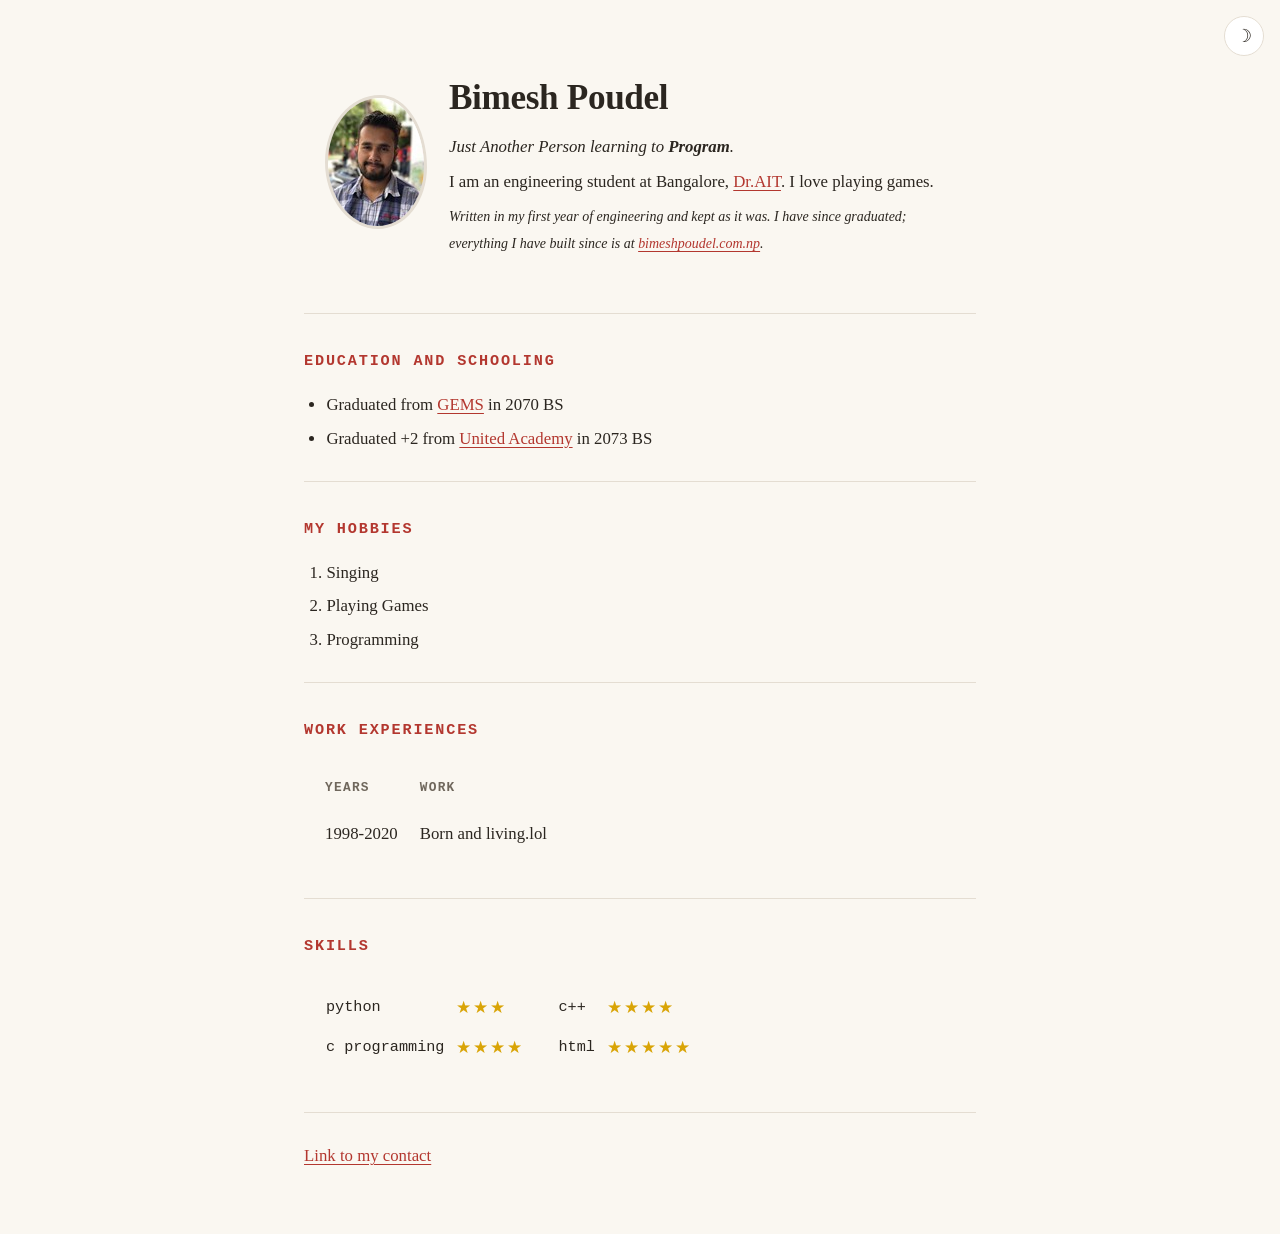
<file: index.html>
<!DOCTYPE html>
<html>
  <head>
    <meta charset="utf-8">
    <meta name="viewport" content="width=device-width, initial-scale=1.0">
    <link rel="icon" type="image/svg+xml" href="favicon.svg" sizes="any">
    <link rel="icon" type="image/png" sizes="32x32" href="favicon-32x32.png">
    <link rel="icon" type="image/png" sizes="16x16" href="favicon-16x16.png">
    <link rel="apple-touch-icon" sizes="180x180" href="apple-touch-icon.png">
    <link rel="stylesheet" href="style.css">
    <title>Bimesh's Personal Site</title>
    <!-- 2026: theme toggle - apply stored choice before first paint to avoid a flash -->
    <script>
      (function () {
        try {
          var stored = localStorage.getItem('theme');
          if (stored === 'light' || stored === 'dark') {
            document.documentElement.dataset.theme = stored;
          }
        } catch (e) {}
      })();
    </script>
  </head>
  <body>
    <!-- 2026: theme toggle -->
    <button id="theme-toggle" type="button" aria-label="Switch to light theme">&#9728;</button>
    <table cellspacing="20">
      <tr>
        <td><img src="Bimesh.resized.jpg" alt="Bimesh's profile picture"></td>
        <td><h1>Bimesh Poudel</h1>
          <p><em>Just Another Person learning to <strong>Program</strong>.</em></p>
          <p>I am an engineering student at Bangalore, <a href="https://www.drait.edu.in/">Dr.AIT</a>. I love playing games.</p>
          <!-- 2026: the line above was true when this page was written and is
               not any more — the degree is finished. It stays as written,
               because rewriting it would defeat the point of keeping the page.
               This note is here so nobody arriving from the portfolio reads it
               as current. -->
          <p><small><em>Written in my first year of engineering and kept as it
            was. I have since graduated; everything I have built since is at
            <a href="https://www.bimeshpoudel.com.np">bimeshpoudel.com.np</a>.</em></small></p></td>
      </tr>
    </table>
    <hr size="3">
    <h3>Education and Schooling</h3>
    <ul>
      <li>Graduated from <a href="https://www.gems.edu.np/">GEMS</a> in 2070 BS</li>
      <li>Graduated +2 from <a href="https://united.edu.np/academy/">United Academy</a> in 2073 BS</li>
    </ul>
    <hr>
    <h3>My Hobbies</h3>
    <ol>
      <li>Singing</li>
      <li>Playing Games</li>
      <li>Programming</li>
    </ol>
    <hr>
    <h3>Work Experiences</h3>
    <table cellspacing="20">
      <thead>
        <tr>
          <th>Years</th>
          <th>Work</th>
        </tr>
      </thead>
      <tbody>
        <tr>
          <td>1998-2020</td>
          <td>Born and living.lol</td>
        </tr>
      </tbody>
    </table>
    <hr>
    <h3>Skills</h3>
    <table cellspacing="10" >
      <tr>
        <td>
          <table cellspacing="10">
            <tr>
              <td>python</td>
              <td>★★★</td>
            <tr>
              <td>c programming</td>
              <td>★★★★</td>
            </tr>
          </table>
        </td>
        <td>
          <table cellspacing="10">
            <tr>
              <td>c++</td>
              <td>★★★★</td>
            </tr>
            <tr>
              <td>html</td>
              <td>★★★★★</td>
            </tr>
          </table>
        </td>
      </tr>
    </table>
    <hr size="3">
    <a href="contact.html">Link to my contact</a>
    <!-- 2026: theme toggle -->
    <script>
      (function () {
        var btn = document.getElementById('theme-toggle');
        var prefersLight = window.matchMedia('(prefers-color-scheme: light)').matches;
        var stored = null;
        try {
          stored = localStorage.getItem('theme');
        } catch (e) {}
        var isLight = stored ? stored === 'light' : prefersLight;

        function paint() {
          btn.innerHTML = isLight ? '&#9789;' : '&#9728;';
          btn.setAttribute('aria-label', isLight ? 'Switch to dark theme' : 'Switch to light theme');
        }
        paint();

        btn.addEventListener('click', function () {
          isLight = !isLight;
          document.documentElement.dataset.theme = isLight ? 'light' : 'dark';
          try {
            localStorage.setItem('theme', isLight ? 'light' : 'dark');
          } catch (e) {}
          paint();
        });
      })();
    </script>
    </body>
</html>
</file>
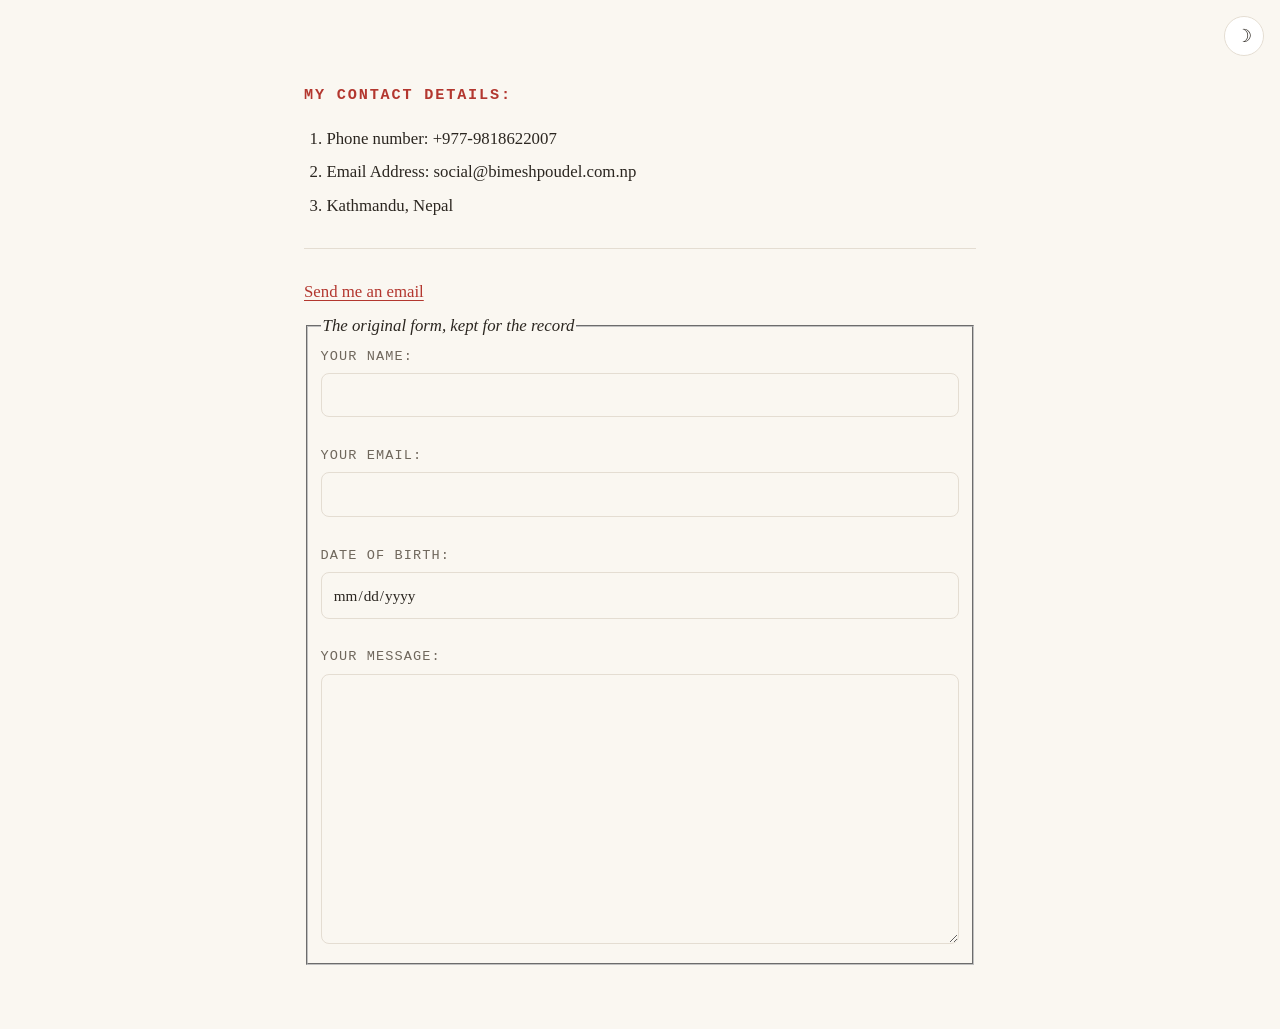
<file: contact.html>
<!DOCTYPE html>
<html lang="en" dir="ltr">
  <head>
    <meta charset="utf-8">
    <meta name="viewport" content="width=device-width, initial-scale=1.0">
    <link rel="icon" type="image/svg+xml" href="favicon.svg" sizes="any">
    <link rel="icon" type="image/png" sizes="32x32" href="favicon-32x32.png">
    <link rel="icon" type="image/png" sizes="16x16" href="favicon-16x16.png">
    <link rel="apple-touch-icon" sizes="180x180" href="apple-touch-icon.png">
    <link rel="stylesheet" href="style.css">
    <title>Bimesh's Contact</title>
    <!-- 2026: theme toggle - apply stored choice before first paint to avoid a flash -->
    <script>
      (function () {
        try {
          var stored = localStorage.getItem('theme');
          if (stored === 'light' || stored === 'dark') {
            document.documentElement.dataset.theme = stored;
          }
        } catch (e) {}
      })();
    </script>
  </head>
  <body>
    <!-- 2026: theme toggle -->
    <button id="theme-toggle" type="button" aria-label="Switch to light theme">&#9728;</button>
    <h4>My contact details:</h4>
    <ol>
      <li>Phone number: +977-9818622007</li>
      <li>Email Address: social@bimeshpoudel.com.np</li>
      <li>Kathmandu, Nepal</li>
    </ol>
    <hr>
    <!-- 2026: this was a <form action="mailto:..." method="post"
         enctype="text/plain">. That was ordinary advice when this page was
         written, and it no longer works: Chrome and Edge silently ignore a
         mailto form submission, and where it does fire it hands the mail
         client a body of raw key=value lines. So the button did nothing for
         most visitors and something embarrassing for the rest.

         A plain mailto link does what the form was trying to do, and does it
         everywhere. The fields are kept, disabled, as a record of what the
         original asked for. -->
    <p><a href="mailto:social@bimeshpoudel.com.np?subject=Hello%20from%20your%20first%20webpage">Send me an email</a></p>

    <fieldset disabled>
      <legend><em>The original form, kept for the record</em></legend>
      <label>Your Name:</label>
      <input type="text" name="yourName" value="">
      <br>
      <br>
      <label>Your Email:</label>
      <input type="email" name="yourEmail" value="">
      <br>
      <br>
      <label>Date of Birth:</label>
      <input type="date" name="yourDOB" value="">
      <br>
      <br>
      <label>Your Message:</label>
      <textarea name="yourMessage" rows="10" cols="30"></textarea>
    </fieldset>
    <!-- 2026: theme toggle -->
    <script>
      (function () {
        var btn = document.getElementById('theme-toggle');
        var prefersLight = window.matchMedia('(prefers-color-scheme: light)').matches;
        var stored = null;
        try {
          stored = localStorage.getItem('theme');
        } catch (e) {}
        var isLight = stored ? stored === 'light' : prefersLight;

        function paint() {
          btn.innerHTML = isLight ? '&#9789;' : '&#9728;';
          btn.setAttribute('aria-label', isLight ? 'Switch to dark theme' : 'Switch to light theme');
        }
        paint();

        btn.addEventListener('click', function () {
          isLight = !isLight;
          document.documentElement.dataset.theme = isLight ? 'light' : 'dark';
          try {
            localStorage.setItem('theme', isLight ? 'light' : 'dark');
          } catch (e) {}
          paint();
        });
      })();
    </script>
    </body>
</html>
</file>
<file: style.css>
/* A little polish for the time capsule - added in 2026, six years into the
   journey. The 2020 HTML underneath is untouched. */

/* Dark by default, matching the rest of bimeshpoudel.com.np; the warm
   paper look survives for visitors who prefer light mode. */
:root {
  --ink: #e5e7eb;
  --soft: #9ca3af;
  --line: #2e303a;
  --paper: #16171d;
  --card: #1f2028;
  --accent: #f87171;
  --star: #facc15;
}

/* Light palette applies automatically when the OS prefers light and the
   visitor hasn't made an explicit choice (data-theme="dark" overrides it). */
@media (prefers-color-scheme: light) {
  :root:not([data-theme="dark"]) {
    --ink: #2b2620;
    --soft: #6f675c;
    --line: #e4ddd2;
    --paper: #faf7f1;
    --card: #ffffff;
    --accent: #b3372f;
    --star: #d9a406;
  }
}

/* 2026: theme toggle - explicit manual choice wins over the OS either way. */
:root[data-theme="light"] {
  --ink: #2b2620;
  --soft: #6f675c;
  --line: #e4ddd2;
  --paper: #faf7f1;
  --card: #ffffff;
  --accent: #b3372f;
  --star: #d9a406;
}

* {
  box-sizing: border-box;
}

html {
  /* Mobile browsers paint their own translucent gray/black overlay on tap
     unless told otherwise, which muddies every button's press state
     regardless of its actual accent color. */
  -webkit-tap-highlight-color: transparent;
}

body {
  margin: 0 auto;
  padding: 3rem 1.5rem 4rem;
  max-width: 720px;
  background: var(--paper);
  color: var(--ink);
  font-family: Georgia, "Times New Roman", serif;
  font-size: 1.05rem;
  line-height: 1.65;
}

h1 {
  font-size: 2.2rem;
  letter-spacing: -0.01em;
  margin: 0 0 0.35rem;
}

h3,
h4 {
  font-family: "Courier New", ui-monospace, monospace;
  text-transform: uppercase;
  letter-spacing: 0.12em;
  font-size: 0.95rem;
  color: var(--accent);
  margin: 2.2rem 0 0.8rem;
}

p {
  margin: 0.4rem 0;
}

a {
  color: var(--accent);
  text-underline-offset: 3px;
}

/* Touch has no real hover: without this guard, tapping leaves the link
   stuck in its :hover state until something else is tapped, because touch
   browsers apply :hover on tap and never fire a mouseleave to clear it. */
@media (hover: hover) and (pointer: fine) {
  a:hover {
    text-decoration-thickness: 2px;
  }
}

hr {
  border: none;
  border-top: 1px solid var(--line);
  margin: 1.8rem 0;
}

img {
  max-width: 170px;
  height: auto;
  border-radius: 54% 46% 48% 52% / 50% 54% 46% 50%;
  border: 3px solid var(--line);
}

table {
  border-collapse: separate;
}

th {
  font-family: "Courier New", ui-monospace, monospace;
  text-transform: uppercase;
  letter-spacing: 0.1em;
  font-size: 0.8rem;
  color: var(--soft);
  text-align: left;
}

/* skills stars - only the nested skill tables, not the page-layout ones */
table table td:nth-child(2) {
  color: var(--star);
  letter-spacing: 2px;
}

table table td:first-child {
  color: var(--ink);
  font-family: "Courier New", ui-monospace, monospace;
  font-size: 0.95rem;
}

ul,
ol {
  padding-left: 1.4rem;
}

li {
  margin: 0.35rem 0;
}

/* contact form */
form {
  background: var(--card);
  border: 1px solid var(--line);
  border-radius: 14px;
  padding: 1.5rem;
  max-width: 480px;
}

label {
  display: block;
  font-family: "Courier New", ui-monospace, monospace;
  font-size: 0.85rem;
  text-transform: uppercase;
  letter-spacing: 0.08em;
  color: var(--soft);
  margin-bottom: 0.3rem;
}

input[type="text"],
input[type="email"],
input[type="date"],
textarea {
  width: 100%;
  padding: 0.55rem 0.7rem;
  font: inherit;
  font-size: 0.95rem;
  color: var(--ink);
  background: var(--paper);
  border: 1px solid var(--line);
  border-radius: 8px;
}

input:focus,
textarea:focus {
  outline: 2px solid var(--accent);
  outline-offset: 1px;
}

input[type="submit"] {
  font-family: "Courier New", ui-monospace, monospace;
  font-size: 0.9rem;
  letter-spacing: 0.06em;
  color: #fff;
  background: var(--accent);
  border: none;
  border-radius: 999px;
  padding: 0.6rem 1.6rem;
  cursor: pointer;
}

@media (hover: hover) and (pointer: fine) {
  input[type="submit"]:hover {
    filter: brightness(1.1);
  }
}

/* 2026: theme toggle */
#theme-toggle {
  position: fixed;
  top: 1rem;
  right: 1rem;
  width: 40px;
  height: 40px;
  min-width: 40px;
  min-height: 40px;
  display: flex;
  align-items: center;
  justify-content: center;
  border-radius: 999px;
  background: var(--card);
  border: 1px solid var(--line);
  color: var(--ink);
  font-size: 1.15rem;
  line-height: 1;
  cursor: pointer;
  z-index: 10;
}

@media (hover: hover) and (pointer: fine) {
  #theme-toggle:hover {
    filter: brightness(1.1);
  }
}
</file>
